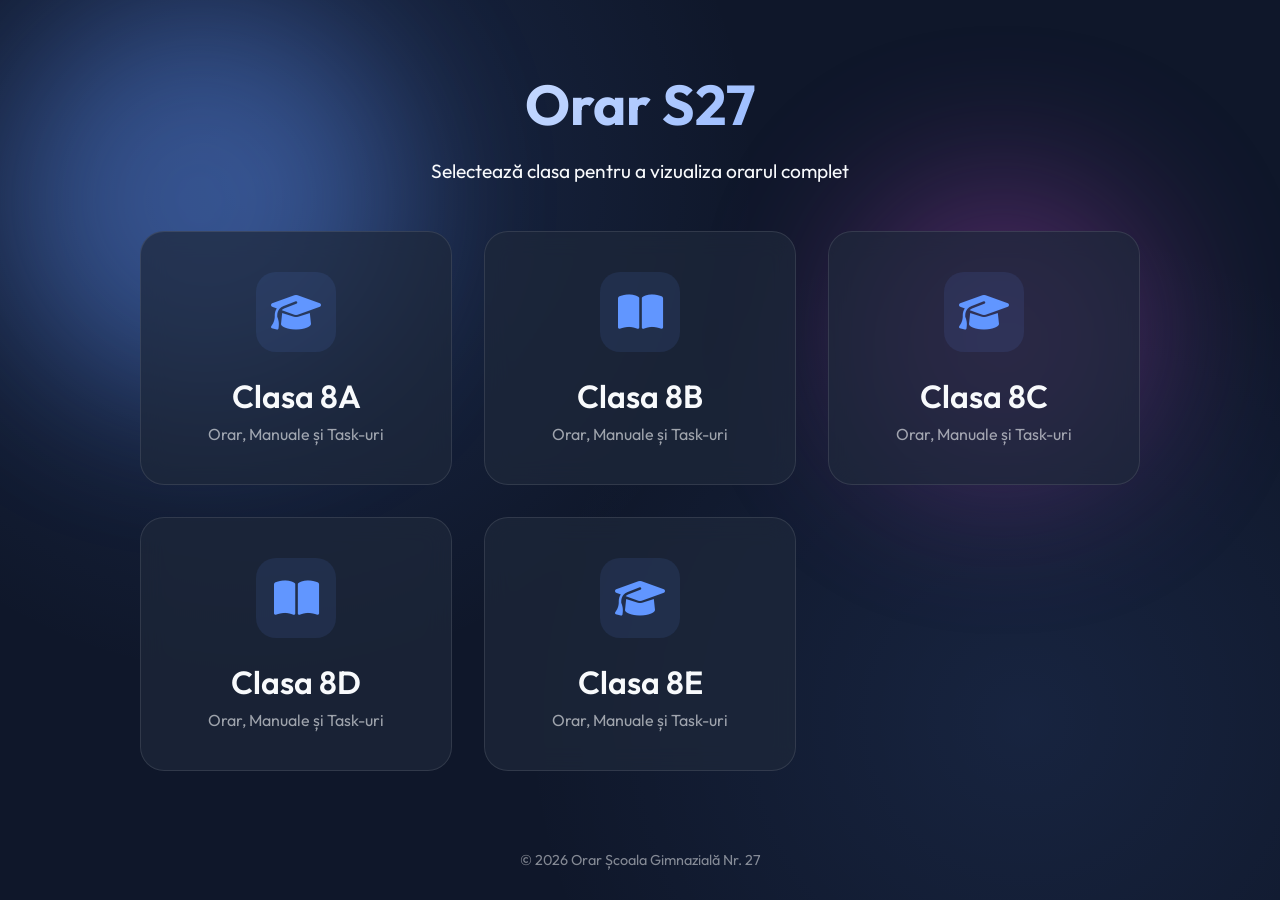
<file: index.html>
<!DOCTYPE html>
<html lang="ro">

<head>
    <meta charset="UTF-8">
    <meta name="viewport" content="width=device-width, initial-scale=1.0">
    <title>Orar S27 - Selectare Clasă</title>
    <link rel="stylesheet" href="https://cdnjs.cloudflare.com/ajax/libs/font-awesome/6.5.0/css/all.min.css" />
    <link href="https://fonts.googleapis.com/css2?family=Outfit:wght@300;400;600;700&display=swap" rel="stylesheet">
    <style>
        :root {
            --primary: #6196ff;
            --secondary: #4a7dff;
            --bg: #0f172a;
            --card-bg: rgba(30, 41, 59, 0.7);
            --text: #f8fafc;
        }

        body {
            margin: 0;
            padding: 0;
            font-family: 'Outfit', sans-serif;
            background: var(--bg);
            background-image:
                radial-gradient(circle at 20% 20%, rgba(97, 150, 255, 0.15) 0%, transparent 40%),
                radial-gradient(circle at 80% 80%, rgba(97, 150, 255, 0.1) 0%, transparent 40%);
            color: var(--text);
            min-height: 100vh;
            display: flex;
            flex-direction: column;
            align-items: center;
            justify-content: center;
            overflow-x: hidden;
        }

        .container {
            max-width: 1000px;
            width: 90%;
            text-align: center;
            z-index: 10;
        }

        h1 {
            font-size: 3.5rem;
            font-weight: 700;
            margin-bottom: 1rem;
            background: linear-gradient(135deg, #fff 0%, var(--primary) 100%);
            -webkit-background-clip: text;
            -webkit-text-fill-color: transparent;
            animation: fadeInDown 0.8s ease-out;
        }

        p.subtitle {
            font-size: 1.2rem;
            opacity: 0.8;
            margin-bottom: 3rem;
            animation: fadeIn 1s ease-out 0.2s both;
        }

        .class-grid {
            display: grid;
            grid-template-columns: repeat(auto-fit, minmax(250px, 1fr));
            gap: 2rem;
            animation: fadeInUp 0.8s ease-out 0.4s both;
        }

        .class-card {
            background: var(--card-bg);
            backdrop-filter: blur(12px);
            border: 1px solid rgba(255, 255, 255, 0.1);
            border-radius: 24px;
            padding: 2.5rem;
            text-decoration: none;
            color: var(--text);
            transition: all 0.4s cubic-bezier(0.175, 0.885, 0.32, 1.275);
            display: flex;
            flex-direction: column;
            align-items: center;
            cursor: pointer;
            position: relative;
            overflow: hidden;
        }

        .class-card::before {
            content: '';
            position: absolute;
            top: 0;
            left: 0;
            width: 100%;
            height: 100%;
            background: linear-gradient(135deg, var(--primary), var(--secondary));
            opacity: 0;
            transition: opacity 0.4s ease;
            z-index: -1;
        }

        .class-card:hover {
            transform: translateY(-10px) scale(1.02);
            border-color: var(--primary);
            box-shadow: 0 20px 40px rgba(0, 0, 0, 0.3), 0 0 20px rgba(97, 150, 255, 0.2);
        }

        .class-card:hover::before {
            opacity: 0.1;
        }

        .class-icon {
            width: 80px;
            height: 80px;
            background: rgba(97, 150, 255, 0.1);
            border-radius: 20px;
            display: flex;
            align-items: center;
            justify-content: center;
            font-size: 2.5rem;
            color: var(--primary);
            margin-bottom: 1.5rem;
            transition: all 0.4s ease;
        }

        .class-card:hover .class-icon {
            background: var(--primary);
            color: white;
            transform: rotate(-10deg);
        }

        .class-name {
            font-size: 2rem;
            font-weight: 600;
            margin-bottom: 0.5rem;
        }

        .class-desc {
            font-size: 1rem;
            opacity: 0.6;
        }

        .footer {
            margin-top: 5rem;
            opacity: 0.5;
            font-size: 0.9rem;
        }

        @keyframes fadeInDown {
            from {
                opacity: 0;
                transform: translateY(-30px);
            }

            to {
                opacity: 1;
                transform: translateY(0);
            }
        }

        @keyframes fadeInUp {
            from {
                opacity: 0;
                transform: translateY(30px);
            }

            to {
                opacity: 1;
                transform: translateY(0);
            }
        }

        @keyframes fadeIn {
            from {
                opacity: 0;
            }

            to {
                opacity: 1;
            }
        }

        /* Particles Background Simulation */
        .blobs {
            position: fixed;
            top: 0;
            left: 0;
            width: 100%;
            height: 100%;
            z-index: 1;
            filter: blur(80px);
            opacity: 0.4;
        }

        .blob {
            position: absolute;
            width: 400px;
            height: 400px;
            background: var(--primary);
            border-radius: 50%;
            animation: move 20s infinite alternate;
        }

        .blob:nth-child(2) {
            background: #ab47bc;
            width: 300px;
            height: 300px;
            right: 10%;
            top: 20%;
            animation-duration: 25s;
            animation-delay: -5s;
        }

        @keyframes move {
            from {
                transform: translate(0, 0);
            }

            to {
                transform: translate(100px, 100px);
            }
        }

        @media (max-width: 600px) {
            h1 {
                font-size: 2.5rem;
            }

            .class-grid {
                grid-template-columns: 1fr;
            }
        }
    </style>
</head>

<body>
    <div class="blobs">
        <div class="blob"></div>
        <div class="blob"></div>
    </div>

    <div class="container">
        <h1>Orar S27</h1>
        <p class="subtitle">Selectează clasa pentru a vizualiza orarul complet</p>

        <div class="class-grid">
            <a href="8a/" class="class-card">
                <div class="class-icon"><i class="fa-solid fa-graduation-cap"></i></div>
                <div class="class-name">Clasa 8A</div>
                <div class="class-desc">Orar, Manuale și Task-uri</div>
            </a>
            <a href="8b/" class="class-card">
                <div class="class-icon"><i class="fa-solid fa-book-open"></i></div>
                <div class="class-name">Clasa 8B</div>
                <div class="class-desc">Orar, Manuale și Task-uri</div>
            </a>
            <a href="8c/" class="class-card">
                <div class="class-icon"><i class="fa-solid fa-graduation-cap"></i></div>
                <div class="class-name">Clasa 8C</div>
                <div class="class-desc">Orar, Manuale și Task-uri</div>
            </a>
            <a href="8d/" class="class-card">
                <div class="class-icon"><i class="fa-solid fa-book-open"></i></div>
                <div class="class-name">Clasa 8D</div>
                <div class="class-desc">Orar, Manuale și Task-uri</div>
            </a>
            <a href="8e/" class="class-card">
                <div class="class-icon"><i class="fa-solid fa-graduation-cap"></i></div>
                <div class="class-name">Clasa 8E</div>
                <div class="class-desc">Orar, Manuale și Task-uri</div>
            </a>
        </div>

        <div class="footer">
            &copy; 2026 Orar Școala Gimnazială Nr. 27
        </div>
    </div>

    <script>
        // Simple hover effect for cards
        document.querySelectorAll('.class-card').forEach(card => {
            card.addEventListener('mouseenter', () => {
                // Potential sound effect or haptic feedback
            });
        });
    </script>
</body>

</html>
</file>
